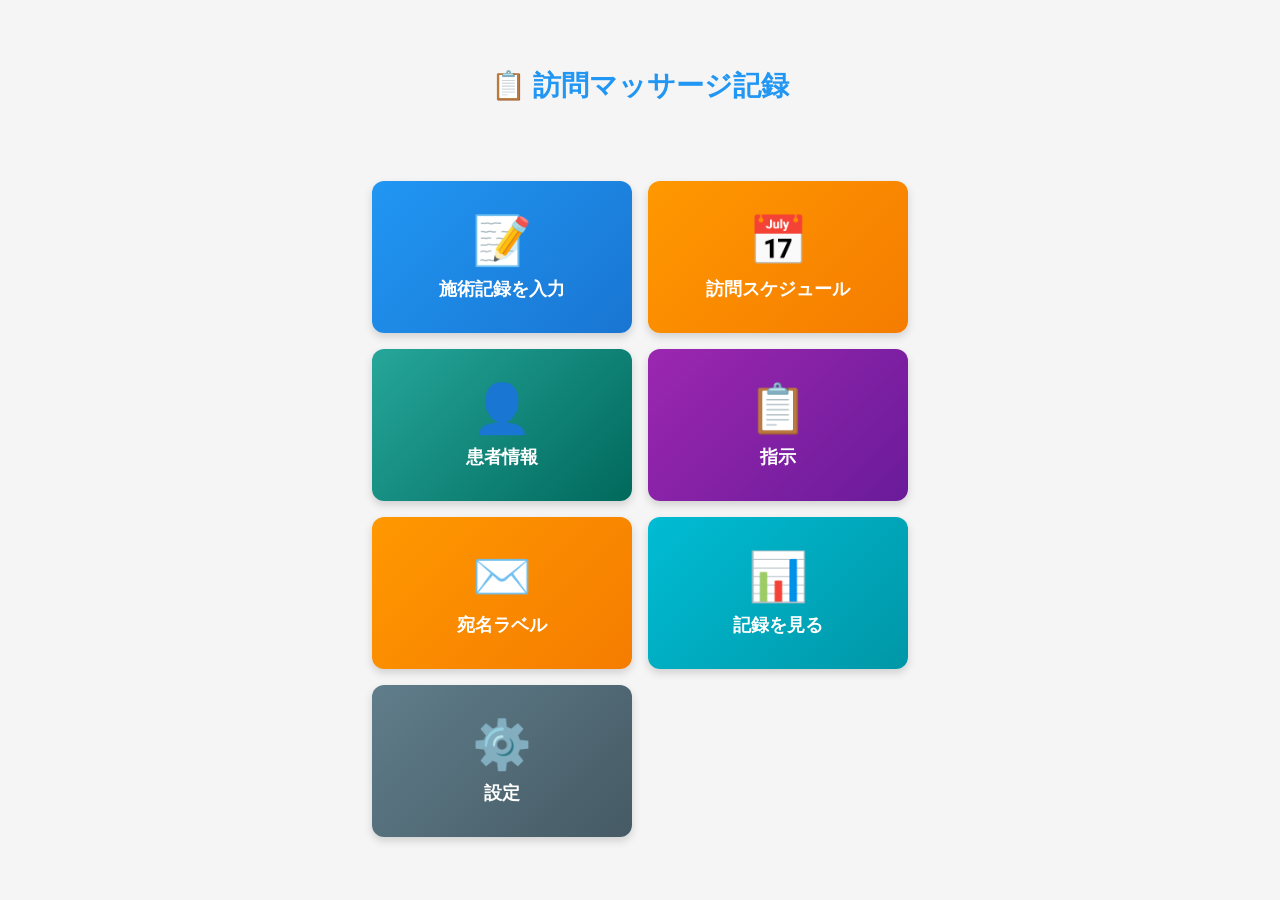
<file: index.html>
<!DOCTYPE html>
<html lang="ja">

<head>
    <meta charset="UTF-8">
    <meta name="viewport" content="width=device-width, initial-scale=1.0">
    <meta name="description" content="訪問マッサージ業務の施術記録と訪問スケジュールを管理するアプリ">
    <meta name="theme-color" content="#2196F3">
    <title>訪問マッサージ記録</title>
    <!-- PWA設定 -->
    <link rel="manifest" href="./manifest.json">
    <link rel="icon" type="image/png" href="./icons/icon-192.png">
    <link rel="apple-touch-icon" href="./icons/icon-192.png">
    <!-- スタイルシート -->
    <link rel="stylesheet" href="./styles/main.css?v=29">
</head>

<body>
    <!-- ローディング -->
    <div id="loader" class="loader">
        <div class="loader-spinner"></div>
        <p id="loader-text">処理中...</p>
    </div>

    <!-- トースト通知 -->
    <div id="toast" class="toast"></div>

    <!-- ホーム画面 -->
    <div id="home" class="screen active">
        <div class="container">
            <header class="app-header">
                <h1>📋 訪問マッサージ記録</h1>
            </header>
            <div id="sync-banner" class="sync-banner hidden">
                <span>📤 未送信の記録が<strong id="sync-pending-count">0</strong>件あります</span>
                <button type="button" id="btn-sync-now" class="btn-sync-now">今すぐ送信</button>
            </div>
            <!-- スタッフ用端末：自分宛ての未完了の指示（チェックすると消える） -->
            <div id="home-instructions" class="home-instructions hidden">
                <!-- 動的に追加される -->
            </div>
            <div class="button-grid">
                <button id="btn-treatment" class="menu-btn primary">
                    <span class="icon">📝</span>
                    <span class="label">施術記録を入力</span>
                </button>
                <button id="btn-schedule" class="menu-btn accent">
                    <span class="icon">📅</span>
                    <span class="label">訪問スケジュール</span>
                </button>
                <button id="btn-patient-info" class="menu-btn patient">
                    <span class="icon">👤</span>
                    <span class="label">患者情報</span>
                </button>
                <button id="btn-instructions" class="menu-btn task">
                    <span class="icon">📋</span>
                    <span class="label">指示</span>
                </button>
                <button id="btn-labels" class="menu-btn print">
                    <span class="icon">✉️</span>
                    <span class="label">宛名ラベル</span>
                </button>
                <button id="btn-view" class="menu-btn info">
                    <span class="icon">📊</span>
                    <span class="label">記録を見る</span>
                </button>
                <button id="btn-settings" class="menu-btn neutral">
                    <span class="icon">⚙️</span>
                    <span class="label">設定</span>
                </button>
            </div>
        </div>
    </div>

    <!-- 施術記録入力画面（一括入力） -->
    <div id="treatment" class="screen">
        <div class="container">
            <header class="screen-header">
                <h2>📝 施術記録入力</h2>
            </header>

            <!-- 共通項目 -->
            <div class="batch-common">
                <div class="form-group">
                    <label for="treatment-date">日付</label>
                    <input type="date" id="treatment-date" class="form-control" required>
                </div>
                <!-- スタッフ用端末では選択させず、下の固定表示に切り替える。
                     保存処理はこのselectの値を見るので、隠しても要素は残す。 -->
                <div class="form-group" id="treatment-staff-group">
                    <label for="treatment-staff">担当者 <span class="required">*</span></label>
                    <select id="treatment-staff" class="form-control" required>
                        <option value="">選択してください</option>
                    </select>
                </div>
                <div class="form-group hidden" id="treatment-staff-fixed-group">
                    <label>担当者</label>
                    <p id="treatment-staff-fixed" class="fixed-value"></p>
                </div>
            </div>

            <!-- 記録リスト -->
            <div id="treatment-batch-list" class="batch-list">
                <!-- 動的に追加される -->
            </div>

            <!-- 操作ボタン -->
            <div class="batch-list-actions">
                <button type="button" id="btn-add-treatment-entry" class="btn btn-add-entry">＋ 患者を追加</button>
                <button type="button" id="btn-load-schedule-treatment" class="btn btn-copy-last-week">📅
                    スケジュールを読込</button>
            </div>

            <div class="button-group batch-actions">
                <button type="button" id="btn-save-batch-treatment" class="btn btn-save-batch">まとめて保存</button>
                <button type="button" id="btn-clear-treatment" class="btn btn-clear-batch">クリア</button>
            </div>
            <div class="button-group">
                <button type="button" id="btn-back-treatment" class="btn btn-secondary">戻る</button>
            </div>
        </div>
    </div>

    <!-- 記録閲覧画面 -->
    <div id="view" class="screen">
        <div class="container">
            <header class="screen-header">
                <h2>📊 記録閲覧</h2>
            </header>
            <p id="view-staff-note" class="section-note hidden">自分が担当する患者の記録だけを表示しています。</p>
            <!-- 施術記録タブ -->
            <div id="treatment-tab" class="tab-content active">
                <div class="filter-section">
                    <div class="form-group">
                        <label for="filter-treatment-patient">患者</label>
                        <select id="filter-treatment-patient" class="form-control">
                            <option value="all">全て</option>
                        </select>
                    </div>
                    <div class="form-group">
                        <label for="filter-treatment-staff">担当者</label>
                        <select id="filter-treatment-staff" class="form-control">
                            <option value="all">全て</option>
                        </select>
                    </div>
                    <div class="form-group">
                        <label for="filter-treatment-period">期間</label>
                        <select id="filter-treatment-period" class="form-control">
                            <option value="thisMonth">今月</option>
                            <option value="lastMonth">先月</option>
                            <option value="last3Months">過去3ヶ月</option>
                            <option value="all">全期間</option>
                        </select>
                    </div>
                    <button id="btn-load-treatment" class="btn btn-primary">表示</button>
                </div>
                <div class="records-table">
                    <table>
                        <thead>
                            <tr>
                                <th>日付</th>
                                <th>患者名</th>
                                <th>担当者</th>
                                <th>メモ</th>
                            </tr>
                        </thead>
                        <tbody id="treatment-records-body">
                            <tr>
                                <td colspan="4" style="text-align: center;">表示ボタンを押してください</td>
                            </tr>
                        </tbody>
                    </table>
                </div>
            </div>
            <div class="button-group">
                <button id="btn-back-view" class="btn btn-secondary">戻る</button>
            </div>
        </div>
    </div>

    <!-- 訪問スケジュール画面 -->
    <div id="schedule-view" class="screen">
        <div class="container">
            <header class="screen-header">
                <h2>📅 訪問スケジュール</h2>
            </header>

            <!-- 曜日・施術者・表示切替 -->
            <div class="schedule-controls">
                <div id="schedule-day-nav" class="schedule-day-nav">
                    <button type="button" id="btn-schedule-prev-day" class="schedule-day-btn"
                        aria-label="前の曜日">◀</button>
                    <span id="schedule-day-label" class="schedule-day-label">-</span>
                    <button type="button" id="btn-schedule-next-day" class="schedule-day-btn"
                        aria-label="次の曜日">▶</button>
                </div>
                <div class="form-group" id="schedule-staff-group">
                    <label for="schedule-staff">施術者</label>
                    <select id="schedule-staff" class="form-control"></select>
                </div>
                <!-- スタッフ用端末では切替させず、自分の名前を出すだけにする -->
                <div class="form-group hidden" id="schedule-staff-fixed-group">
                    <label>施術者</label>
                    <p id="schedule-staff-fixed" class="fixed-value"></p>
                </div>
                <div class="tabs schedule-tabs">
                    <button type="button" id="tab-schedule-day" class="tab-btn active">日</button>
                    <button type="button" id="tab-schedule-week" class="tab-btn">週</button>
                </div>
                <div id="schedule-summary" class="schedule-summary"></div>
                <!-- 通信できず古い内容を出しているときだけ表示する -->
                <div id="schedule-freshness" class="schedule-freshness hidden"></div>
            </div>

            <!-- 日表示 -->
            <div id="schedule-day-list" class="schedule-list">
                <!-- 動的に追加される -->
            </div>

            <!-- 週表示 -->
            <div id="schedule-week-list" class="schedule-week hidden">
                <!-- 動的に追加される -->
            </div>

            <div class="button-group">
                <button type="button" id="btn-refresh-schedule" class="btn btn-info">最新に更新</button>
                <button type="button" id="btn-back-schedule" class="btn btn-secondary">戻る</button>
            </div>
        </div>
    </div>

    <!-- 宛名ラベル印刷画面 -->
    <div id="label-print" class="screen">
        <div class="container">
            <header class="screen-header">
                <h2>✉️ 宛名ラベル</h2>
            </header>

            <!-- 宛先の種類と選択操作 -->
            <div class="label-controls">
                <div class="tabs label-tabs">
                    <button type="button" id="tab-label-doctor" class="tab-btn active">医師</button>
                    <button type="button" id="tab-label-careManager" class="tab-btn">ケアマネ</button>
                    <button type="button" id="tab-label-patient" class="tab-btn">患者</button>
                </div>
                <div class="button-group-inline">
                    <button type="button" id="btn-label-select-all" class="btn btn-info">このタブを全選択</button>
                    <button type="button" id="btn-label-clear-all" class="btn btn-info">このタブを全解除</button>
                    <button type="button" id="btn-label-clear-every" class="btn btn-info">すべての選択を解除</button>
                </div>
                <div id="label-summary" class="label-summary"></div>
                <p class="label-select-note">選択はタブを跨いで積み上がります。医師・ケアマネ・患者を混ぜて1枚（24面）に印刷できます。</p>
            </div>

            <!-- 宛先の一覧 -->
            <div id="label-list" class="label-list">
                <!-- 動的に追加される -->
            </div>

            <!-- 印刷ダイアログの設定を間違えると面付けが崩れるので、ここで必ず知らせる -->
            <div class="label-print-notice">
                <strong>印刷ダイアログで必ず設定してください</strong>
                <ul>
                    <li>余白 … <strong>なし</strong>（「デフォルト」のままだと1枚に6件しか入りません）</li>
                    <li>ヘッダーとフッター … <strong>オフ</strong>（URLや日付が刷り込まれるのを防ぐ）</li>
                    <li>倍率 … <strong>100%</strong>（「用紙に合わせる」は使わない）</li>
                </ul>
                Chromeなら印刷画面の「詳細設定」の中にあります。一度設定すれば次回から記憶されます。
            </div>

            <!-- 印刷プレビュー（印刷されるのはここだけ） -->
            <h3 class="label-preview-title">印刷プレビュー（A-one 72424 / 24面）</h3>
            <p class="section-note">枠線は画面だけのものです。位置がズレたら「枠線を印刷」で試し刷りして確かめてください。</p>
            <div id="label-sheet" class="label-sheet">
                <!-- 動的に追加される -->
            </div>

            <div class="button-group">
                <button type="button" id="btn-label-print" class="btn btn-primary">印刷する</button>
                <button type="button" id="btn-label-frame" class="btn btn-info">枠線を印刷</button>
            </div>
            <div class="button-group">
                <button type="button" id="btn-refresh-labels" class="btn btn-info">最新に更新</button>
                <button type="button" id="btn-back-label" class="btn btn-secondary">戻る</button>
            </div>
        </div>
    </div>

    <!-- 患者情報画面 -->
    <div id="patient-info" class="screen">
        <div class="container">
            <header class="screen-header">
                <h2>👤 患者情報</h2>
            </header>

            <div class="form-group">
                <label for="patient-info-select">患者</label>
                <select id="patient-info-select" class="form-control">
                    <option value="">選択してください</option>
                </select>
                <p id="patient-info-staff-note" class="section-note hidden">自分が関わる患者だけを表示しています。</p>
            </div>

            <div id="patient-info-body" class="hidden">
                <!-- 既往歴・現在の症状・同居家族 -->
                <div class="settings-section">
                    <h3>患者メモ</h3>
                    <div class="form-group">
                        <label for="patient-info-history">既往歴</label>
                        <textarea id="patient-info-history" class="form-control" rows="3"
                            placeholder="例：脳梗塞（2020年）、高血圧"></textarea>
                    </div>
                    <div class="form-group">
                        <label for="patient-info-symptoms">現在の症状</label>
                        <textarea id="patient-info-symptoms" class="form-control" rows="3"
                            placeholder="例：右半身に麻痺、歩行時にふらつき"></textarea>
                    </div>
                    <div class="form-group">
                        <label for="patient-info-family">同居家族</label>
                        <textarea id="patient-info-family" class="form-control" rows="2"
                            placeholder="例：長女夫婦と同居。平日日中は独居"></textarea>
                    </div>
                    <p id="patient-info-updated" class="section-note"></p>
                    <button type="button" id="btn-save-patient-notes" class="btn btn-primary">患者メモを保存</button>
                </div>

                <!-- 他サービス利用予定 -->
                <div class="settings-section">
                    <h3>他サービス利用予定</h3>
                    <p class="section-note">ここに入れた予定は、訪問スケジュールの日表示にも小さく併記されます。</p>
                    <div id="service-plan-list" class="service-plan-list">
                        <!-- 動的に追加される -->
                    </div>
                    <button type="button" id="btn-show-service-form" class="btn btn-info">＋ 予定を追加</button>

                    <div id="service-plan-form" class="config-panel hidden">
                        <div class="form-group">
                            <label for="service-plan-service">サービス種別 <span class="required">*</span></label>
                            <select id="service-plan-service" class="form-control"></select>
                        </div>
                        <div class="form-group">
                            <label for="service-plan-office">事業所名</label>
                            <input type="text" id="service-plan-office" class="form-control" placeholder="例：越谷ケアセンター">
                        </div>
                        <div class="form-group">
                            <label>曜日（複数選べます）</label>
                            <div id="service-plan-days" class="check-grid">
                                <!-- 動的に追加される -->
                            </div>
                        </div>
                        <div class="form-group">
                            <label for="service-plan-band">時間帯</label>
                            <select id="service-plan-band" class="form-control"></select>
                        </div>
                        <div id="service-plan-time-group" class="hidden">
                            <div class="form-group">
                                <label for="service-plan-start">開始時刻</label>
                                <input type="time" id="service-plan-start" class="form-control">
                            </div>
                            <div class="form-group">
                                <label for="service-plan-end">終了時刻</label>
                                <input type="time" id="service-plan-end" class="form-control">
                            </div>
                        </div>
                        <div class="form-group">
                            <label for="service-plan-frequency">頻度</label>
                            <select id="service-plan-frequency" class="form-control"></select>
                        </div>
                        <div class="form-group">
                            <label for="service-plan-note">備考</label>
                            <textarea id="service-plan-note" class="form-control" rows="2"></textarea>
                        </div>
                        <div class="button-group-inline">
                            <button type="button" id="btn-save-service-plan" class="btn btn-primary">この予定を登録</button>
                            <button type="button" id="btn-cancel-service-plan" class="btn btn-secondary">やめる</button>
                        </div>
                    </div>
                </div>
            </div>

            <div class="button-group">
                <button type="button" id="btn-refresh-patient-info" class="btn btn-info">最新に更新</button>
                <button type="button" id="btn-back-patient-info" class="btn btn-secondary">戻る</button>
            </div>
        </div>
    </div>

    <!-- 指示チェックリスト画面（オーナー用） -->
    <div id="instructions" class="screen">
        <div class="container">
            <header class="screen-header">
                <h2>📋 指示</h2>
            </header>

            <div class="settings-section">
                <h3>新しい指示</h3>
                <div class="form-group">
                    <label for="instruction-content">内容 <span class="required">*</span></label>
                    <textarea id="instruction-content" class="form-control" rows="3"
                        placeholder="@長谷川 佐藤様の同意書を今週中にもらってきてください"></textarea>
                    <div class="instruction-mention-row" id="instruction-mentions"></div>
                    <p class="form-hint">
                        先頭に <strong>@名前</strong> を書くとその人に届きます。
                        複数書けば全員に届き、<strong>@全員</strong> なら施術者全員に届きます。
                        受け取った人には自分宛ての分だけが見えます。
                    </p>
                </div>
                <div class="form-group">
                    <label for="instruction-due">期限</label>
                    <input type="date" id="instruction-due" class="form-control">
                </div>
                <button type="button" id="btn-save-instruction" class="btn btn-primary">この指示を出す</button>
            </div>

            <div class="settings-section">
                <h3>出した指示</h3>
                <p class="section-note">スタッフがホーム画面でチェックすると「完了」になります。</p>
                <div id="instruction-list" class="instruction-list">
                    <!-- 動的に追加される -->
                </div>
            </div>

            <div class="button-group">
                <button type="button" id="btn-refresh-instructions" class="btn btn-info">最新に更新</button>
                <button type="button" id="btn-back-instructions" class="btn btn-secondary">戻る</button>
            </div>
        </div>
    </div>

    <!-- 設定画面 -->
    <div id="settings" class="screen">
        <div class="container">
            <header class="screen-header">
                <h2>⚙️ 設定</h2>
            </header>
            <!-- 端末の役割。スタッフ用として設定コードを読み込んだ端末では非表示になる -->
            <div class="settings-section" id="settings-section-role">
                <h3>この端末の役割</h3>
                <p class="section-note">スタッフ用にすると、他の施術者の予定や担当外の患者が画面に出なくなります。
                    設定コードにも役割が入るので、スタッフ用として配った端末では変更できません。</p>
                <div class="form-group">
                    <label for="setting-role">役割</label>
                    <select id="setting-role" class="form-control">
                        <option value="owner">オーナー用（すべて表示）</option>
                        <option value="staff">スタッフ用（自分の担当のみ）</option>
                    </select>
                </div>
                <div class="form-group hidden" id="setting-staff-name-group">
                    <label for="setting-staff-name">施術者名</label>
                    <select id="setting-staff-name" class="form-control">
                        <option value="">選択してください</option>
                    </select>
                    <p class="section-note">訪問予定データベースの「施術担当者」と同じ名前を選んでください。</p>
                </div>
            </div>
            <div class="settings-section" id="settings-section-notion">
                <h3>Notion API設定</h3>
                <div class="form-group">
                    <label for="setting-notion-api-key">Notion APIキー</label>
                    <input type="password" id="setting-notion-api-key" class="form-control" placeholder="secret_...">
                </div>
                <div class="form-group">
                    <label for="setting-notion-patient-db">患者データベースID</label>
                    <input type="text" id="setting-notion-patient-db" class="form-control" placeholder="データベースID">
                </div>
                <div class="form-group">
                    <label for="setting-notion-visit-plan-db">訪問予定データベースID</label>
                    <input type="text" id="setting-notion-visit-plan-db" class="form-control" placeholder="データベースID">
                </div>
                <div class="form-group">
                    <label for="setting-notion-care-manager-db">ケアマネデータベースID（将来対応）</label>
                    <input type="text" id="setting-notion-care-manager-db" class="form-control" placeholder="データベースID">
                </div>
                <div class="button-group-inline">
                    <button id="btn-test-notion" class="btn btn-info">接続テスト</button>
                    <button id="btn-reload-patients" class="btn btn-info">データ再読み込み</button>
                </div>
            </div>
            <div class="settings-section">
                <h3>Google Apps Script設定</h3>
                <!-- URLはオーナー用端末でだけ触らせる（スタッフ端末では合言葉だけ出す） -->
                <div id="settings-gas-urls">
                <div class="form-group">
                    <label for="setting-gas-spreadsheet-url">スプレッドシートURL</label>
                    <input type="url" id="setting-gas-spreadsheet-url" class="form-control"
                        placeholder="https://docs.google.com/spreadsheets/d/...">
                </div>
                <div class="form-group">
                    <label for="setting-gas-api-url">Apps Script URL（記録の保存用）</label>
                    <input type="url" id="setting-gas-api-url" class="form-control"
                        placeholder="https://script.google.com/macros/s/...">
                </div>
                <div class="form-group">
                    <label for="setting-gas-schedule-url">スケジュール用URL（空欄なら上と同じものを使用）</label>
                    <input type="url" id="setting-gas-schedule-url" class="form-control"
                        placeholder="https://script.google.com/macros/s/...">
                </div>
                </div>
                <div class="form-group">
                    <label for="setting-app-token">バックエンド合言葉</label>
                    <input type="password" id="setting-app-token" class="form-control"
                        placeholder="Apps Script側のAPP_TOKENと同じ文字列">
                    <p class="section-note">Apps Scriptのスクリプトプロパティに設定した
                        APP_TOKEN と同じ文字列を入れる。合っていないと記録の保存・取得が失敗する。</p>
                </div>
                <button id="btn-test-gas" class="btn btn-info">接続テスト</button>
            </div>
            <div class="settings-section" id="settings-section-password">
                <h3>パスワード設定</h3>
                <button id="btn-change-password" class="btn btn-warning">パスワード変更</button>
            </div>
            <div class="settings-section">
                <h3>設定の共有</h3>
                <p class="section-note">院の設定をまとめて他の端末に渡せます。コードにはパスワードがかかります。</p>
                <div class="button-group-inline">
                    <button id="btn-export-config" class="btn btn-info">設定コードを作る</button>
                    <button id="btn-show-import-config" class="btn btn-info">設定コードを読み込む</button>
                </div>

                <!-- 書き出し結果 -->
                <div id="config-export-panel" class="config-panel hidden">
                    <div class="form-group">
                        <label for="config-export-code">設定コード</label>
                        <textarea id="config-export-code" class="form-control" rows="4" readonly></textarea>
                    </div>
                    <div class="button-group-inline">
                        <button id="btn-copy-config-code" class="btn btn-info">コードをコピー</button>
                        <button id="btn-copy-config-link" class="btn btn-info">リンクをコピー</button>
                    </div>
                </div>

                <!-- 読み込み -->
                <div id="config-import-panel" class="config-panel hidden">
                    <div class="form-group">
                        <label for="config-import-code">設定コードを貼り付け</label>
                        <textarea id="config-import-code" class="form-control" rows="4"
                            placeholder="受け取ったコードを貼り付け"></textarea>
                    </div>
                    <div class="form-group">
                        <label for="config-import-password">パスワード</label>
                        <input type="password" id="config-import-password" class="form-control"
                            placeholder="院のパスワード">
                    </div>
                    <button id="btn-apply-config" class="btn btn-primary">この設定を読み込む</button>
                </div>
            </div>
            <div class="settings-section">
                <h3>オフライン同期</h3>
                <p>未送信の記録: <strong id="settings-sync-count">0</strong>件</p>
                <button id="btn-settings-sync-now" class="btn btn-info">今すぐ同期</button>
            </div>
            <div class="settings-section">
                <h3>データ管理</h3>
                <div class="button-group-inline">
                    <button id="btn-clear-cache" class="btn btn-warning">キャッシュをクリア</button>
                    <button id="btn-reset-all" class="btn btn-danger">全データリセット</button>
                </div>
            </div>
            <div class="button-group">
                <button id="btn-save-settings" class="btn btn-primary">設定を保存</button>
                <button id="btn-back-settings" class="btn btn-secondary">戻る</button>
            </div>
        </div>
    </div>

    <!-- JavaScript -->
    <script src="./js/utils.js?v=29"></script>
    <script src="./js/storage.js?v=29"></script>
    <script src="./js/config-share.js?v=29"></script>
    <script src="./js/api.js?v=29"></script>
    <script src="./js/ui.js?v=29"></script>
    <script src="./js/app.js?v=29"></script>
</body>

</html>
</file>
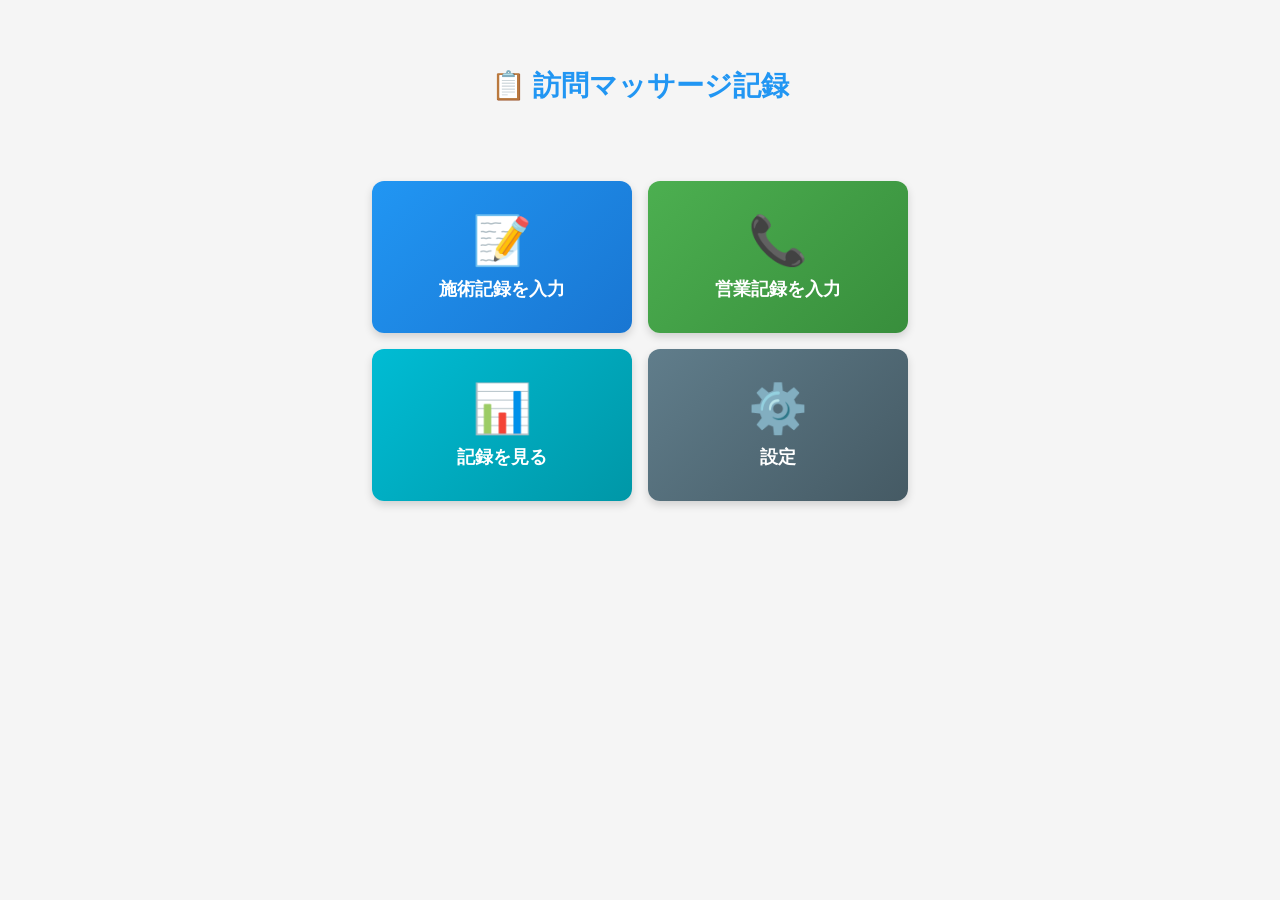
<file: マッサージ記録/index.html>
<!DOCTYPE html>
<html lang="ja">

<head>
  <meta charset="UTF-8">
  <meta name="viewport" content="width=device-width, initial-scale=1.0">
  <meta name="description" content="訪問マッサージ業務の施術記録と営業記録を管理するアプリ">
  <meta name="theme-color" content="#2196F3">
  <title>訪問マッサージ記録</title>

  <!-- PWA設定 -->
  <link rel="manifest" href="./manifest.json">
  <link rel="icon" type="image/png" href="./icons/icon-192.png">
  <link rel="apple-touch-icon" href="./icons/icon-192.png">

  <!-- スタイルシート -->
  <link rel="stylesheet" href="./styles/main.css">
</head>

<body>
  <!-- ローディング -->
  <div id="loader" class="loader">
    <div class="loader-spinner"></div>
    <p id="loader-text">処理中...</p>
  </div>

  <!-- トースト通知 -->
  <div id="toast" class="toast"></div>

  <!-- ホーム画面 -->
  <div id="home" class="screen active">
    <div class="container">
      <header class="app-header">
        <h1>📋 訪問マッサージ記録</h1>
      </header>

      <div class="button-grid">
        <button id="btn-treatment" class="menu-btn primary">
          <span class="icon">📝</span>
          <span class="label">施術記録を入力</span>
        </button>

        <button id="btn-sales" class="menu-btn secondary">
          <span class="icon">📞</span>
          <span class="label">営業記録を入力</span>
        </button>

        <button id="btn-view" class="menu-btn info">
          <span class="icon">📊</span>
          <span class="label">記録を見る</span>
        </button>

        <button id="btn-settings" class="menu-btn neutral">
          <span class="icon">⚙️</span>
          <span class="label">設定</span>
        </button>
      </div>
    </div>
  </div>

  <!-- 施術記録入力画面 -->
  <div id="treatment" class="screen">
    <div class="container">
      <header class="screen-header">
        <h2>📝 施術記録入力</h2>
      </header>

      <form class="input-form">
        <div class="form-group">
          <label for="treatment-date">日付</label>
          <input type="date" id="treatment-date" class="form-control" required>
        </div>

        <div class="form-group">
          <label for="treatment-patient">患者 <span class="required">*</span></label>
          <select id="treatment-patient" class="form-control" required>
            <option value="">選択してください</option>
          </select>
        </div>

        <div class="form-group">
          <label for="treatment-staff">担当者 <span class="required">*</span></label>
          <select id="treatment-staff" class="form-control" required>
            <option value="">選択してください</option>
          </select>
        </div>

        <div class="form-group">
          <label for="treatment-memo">メモ</label>
          <textarea id="treatment-memo" class="form-control" rows="3" placeholder="メモを入力..."></textarea>
        </div>

        <div class="button-group">
          <button type="button" id="btn-save-treatment" class="btn btn-primary">保存</button>
          <button type="button" id="btn-back-treatment" class="btn btn-secondary">戻る</button>
        </div>
      </form>
    </div>
  </div>

  <!-- 営業記録入力画面 -->
  <div id="sales" class="screen">
    <div class="container">
      <header class="screen-header">
        <h2>📞 営業記録入力</h2>
      </header>

      <form class="input-form">
        <div class="form-group">
          <label for="sales-date">日付</label>
          <input type="date" id="sales-date" class="form-control" required>
        </div>

        <div class="form-group">
          <label for="sales-care-manager">ケアマネ名 <span class="required">*</span></label>
          <input type="text" id="sales-care-manager" class="form-control" placeholder="ケアマネ名を入力" required>
        </div>

        <div class="form-group">
          <label for="sales-staff">営業担当 <span class="required">*</span></label>
          <select id="sales-staff" class="form-control" required>
            <option value="">選択してください</option>
          </select>
        </div>

        <div class="form-group">
          <label for="sales-content">内容</label>
          <textarea id="sales-content" class="form-control" rows="5" placeholder="営業内容を入力..."></textarea>
        </div>

        <div class="button-group">
          <button type="button" id="btn-save-sales" class="btn btn-primary">保存</button>
          <button type="button" id="btn-back-sales" class="btn btn-secondary">戻る</button>
        </div>
      </form>
    </div>
  </div>

  <!-- 記録閲覧画面 -->
  <div id="view" class="screen">
    <div class="container">
      <header class="screen-header">
        <h2>📊 記録閲覧</h2>
      </header>

      <div class="tabs">
        <button id="tab-treatment" class="tab-btn active">施術記録</button>
        <button id="tab-sales" class="tab-btn">営業記録</button>
      </div>

      <!-- 施術記録タブ -->
      <div id="treatment-tab" class="tab-content active">
        <div class="filter-section">
          <div class="form-group">
            <label for="filter-treatment-patient">患者</label>
            <select id="filter-treatment-patient" class="form-control">
              <option value="all">全て</option>
            </select>
          </div>

          <div class="form-group">
            <label for="filter-treatment-period">期間</label>
            <select id="filter-treatment-period" class="form-control">
              <option value="thisMonth">今月</option>
              <option value="lastMonth">先月</option>
              <option value="last3Months">過去3ヶ月</option>
              <option value="all">全期間</option>
            </select>
          </div>

          <button id="btn-load-treatment" class="btn btn-primary">表示</button>
        </div>

        <div class="records-table">
          <table>
            <thead>
              <tr>
                <th>日付</th>
                <th>患者名</th>
                <th>担当者</th>
                <th>メモ</th>
              </tr>
            </thead>
            <tbody id="treatment-records-body">
              <tr>
                <td colspan="4" style="text-align: center;">表示ボタンを押してください</td>
              </tr>
            </tbody>
          </table>
        </div>
      </div>

      <!-- 営業記録タブ -->
      <div id="sales-tab" class="tab-content">
        <div class="filter-section">
          <div class="form-group">
            <label for="filter-sales-period">期間</label>
            <select id="filter-sales-period" class="form-control">
              <option value="thisMonth">今月</option>
              <option value="lastMonth">先月</option>
              <option value="last3Months">過去3ヶ月</option>
              <option value="all">全期間</option>
            </select>
          </div>

          <button id="btn-load-sales" class="btn btn-primary">表示</button>
        </div>

        <div class="records-table">
          <table>
            <thead>
              <tr>
                <th>日付</th>
                <th>ケアマネ名</th>
                <th>営業担当</th>
                <th>内容</th>
              </tr>
            </thead>
            <tbody id="sales-records-body">
              <tr>
                <td colspan="4" style="text-align: center;">表示ボタンを押してください</td>
              </tr>
            </tbody>
          </table>
        </div>
      </div>

      <div class="button-group">
        <button id="btn-back-view" class="btn btn-secondary">戻る</button>
      </div>
    </div>
  </div>

  <!-- 設定画面 -->
  <div id="settings" class="screen">
    <div class="container">
      <header class="screen-header">
        <h2>⚙️ 設定</h2>
      </header>

      <div class="settings-section">
        <h3>Notion API設定</h3>

        <div class="form-group">
          <label for="setting-notion-api-key">Notion APIキー</label>
          <input type="password" id="setting-notion-api-key" class="form-control" placeholder="secret_...">
        </div>

        <div class="form-group">
          <label for="setting-notion-patient-db">患者データベースID</label>
          <input type="text" id="setting-notion-patient-db" class="form-control" placeholder="データベースID">
        </div>

        <div class="form-group">
          <label for="setting-notion-care-manager-db">ケアマネデータベースID（将来対応）</label>
          <input type="text" id="setting-notion-care-manager-db" class="form-control" placeholder="データベースID">
        </div>

        <div class="button-group-inline">
          <button id="btn-test-notion" class="btn btn-info">接続テスト</button>
          <button id="btn-reload-patients" class="btn btn-info">患者リスト再読み込み</button>
        </div>
      </div>

      <div class="settings-section">
        <h3>Google Apps Script設定</h3>

        <div class="form-group">
          <label for="setting-gas-spreadsheet-url">スプレッドシートURL</label>
          <input type="url" id="setting-gas-spreadsheet-url" class="form-control"
            placeholder="https://docs.google.com/spreadsheets/d/...">
        </div>

        <div class="form-group">
          <label for="setting-gas-api-url">Apps Script URL</label>
          <input type="url" id="setting-gas-api-url" class="form-control"
            placeholder="https://script.google.com/macros/s/...">
        </div>

        <button id="btn-test-gas" class="btn btn-info">接続テスト</button>
      </div>

      <div class="settings-section">
        <h3>パスワード設定</h3>
        <button id="btn-change-password" class="btn btn-warning">パスワード変更</button>
      </div>

      <div class="settings-section">
        <h3>データ管理</h3>
        <div class="button-group-inline">
          <button id="btn-clear-cache" class="btn btn-warning">キャッシュをクリア</button>
          <button id="btn-reset-all" class="btn btn-danger">全データリセット</button>
        </div>
      </div>

      <div class="button-group">
        <button id="btn-save-settings" class="btn btn-primary">設定を保存</button>
        <button id="btn-back-settings" class="btn btn-secondary">戻る</button>
      </div>
    </div>
  </div>

  <!-- JavaScript -->
  <script src="./js/utils.js?v=2"></script>
  <script src="./js/storage.js?v=2"></script>
  <script src="./js/api.js?v=2"></script>
  <script src="./js/ui.js?v=2"></script>
  <script src="./js/app.js?v=2"></script>
</body>

</html>
</file>
<file: styles/main.css>
/* リセット・基本設定 */
* {
    margin: 0;
    padding: 0;
    box-sizing: border-box;
}

:root {
    /* カラーパレット */
    --primary-color: #2196F3;
    --primary-dark: #1976D2;
    --primary-light: #BBDEFB;
    --secondary-color: #4CAF50;
    --secondary-dark: #388E3C;
    --info-color: #00BCD4;
    --warning-color: #FF9800;
    --danger-color: #F44336;
    --neutral-color: #607D8B;

    /* グレースケール */
    --bg-color: #F5F5F5;
    --surface-color: #FFFFFF;
    --text-primary: #212121;
    --text-secondary: #757575;
    --border-color: #E0E0E0;

    /* シャドウ */
    --shadow-sm: 0 2px 4px rgba(0, 0, 0, 0.1);
    --shadow-md: 0 4px 8px rgba(0, 0, 0, 0.15);
    --shadow-lg: 0 8px 16px rgba(0, 0, 0, 0.2);

    /* スペーシング */
    --spacing-xs: 4px;
    --spacing-sm: 8px;
    --spacing-md: 16px;
    --spacing-lg: 24px;
    --spacing-xl: 32px;

    /* ボーダー半径 */
    --radius-sm: 4px;
    --radius-md: 8px;
    --radius-lg: 12px;
    --radius-xl: 16px;

    /* トランジション */
    --transition: all 0.3s ease;

    /* ============================================================
       宛名ラベル（A-one 72424 / A4 210×297mm / 24面 / 3列×8段）
       エーワン公式の面付け図に基づく実寸。ラベル同士は隙間なしではなく
       縦横4mmずつ空いている。
       ★試し刷りしてズレたらここの数値だけを調整する★
         ・全体が右へズレる → --label-margin-left を小さく
         ・全体が下へズレる → --label-margin-top を小さく
         ・下の段ほどズレが増える → --label-gap-y を微調整
         ・右の列ほどズレが増える → --label-gap-x を微調整
         ・白紙のページが混じる → --label-page-height を 296mm 等に少し小さく
       検算：横 17 + 56×3 + 4×2 = 193mm（右余白17mm）
             縦 14.5 + 30×8 + 4×7 = 282.5mm（下余白14.5mm）
       ============================================================ */
    --label-page-width: 210mm;
    --label-page-height: 297mm;
    --label-width: 56mm;
    --label-height: 30mm;
    --label-margin-top: 14.5mm;
    --label-margin-left: 17mm;
    --label-gap-x: 4mm;
    /* ラベル間の横の隙間 */
    --label-gap-y: 4mm;
    /* ラベル間の縦の隙間 */
    --label-cell-padding: 2mm;
    /* ラベル1片の内側の余白 */
    --label-address-size: 8pt;
    /* 住所の文字の大きさ */
    --label-name-size: 10.5pt;
    /* 宛名の行だけ大きくする */
}

body {
    font-family: -apple-system, BlinkMacSystemFont, 'Segoe UI', 'Roboto', 'Helvetica Neue', Arial, sans-serif;
    background: var(--bg-color);
    color: var(--text-primary);
    line-height: 1.6;
    -webkit-font-smoothing: antialiased;
    -moz-osx-font-smoothing: grayscale;
}

/* コンテナ */
.container {
    max-width: 600px;
    margin: 0 auto;
    padding: var(--spacing-md);
    min-height: 100vh;
}

/* 画面管理 */
.screen {
    display: none;
    animation: fadeIn 0.3s ease;
}

.screen.active {
    display: block;
}

@keyframes fadeIn {
    from {
        opacity: 0;
        transform: translateY(10px);
    }

    to {
        opacity: 1;
        transform: translateY(0);
    }
}

/* ヘッダー */
.app-header {
    text-align: center;
    padding: var(--spacing-xl) 0;
}

.app-header h1 {
    font-size: 28px;
    font-weight: 700;
    color: var(--primary-color);
    margin-bottom: var(--spacing-sm);
}

.screen-header {
    position: sticky;
    top: 0;
    z-index: 10;
    display: flex;
    align-items: center;
    justify-content: center;
    gap: var(--spacing-sm);
    text-align: center;
    padding: var(--spacing-lg) 0;
    border-bottom: 2px solid var(--primary-color);
    margin-bottom: var(--spacing-lg);
    background: var(--bg-color);
}

.screen-header h2 {
    font-size: 24px;
    font-weight: 600;
    color: var(--primary-color);
}

.btn-home-header {
    position: absolute;
    right: 0;
    top: 50%;
    transform: translateY(-50%);
    background: var(--surface-color);
    color: var(--primary-color);
    border: 1px solid var(--primary-color);
    border-radius: 999px;
    padding: 4px 12px;
    font-size: 13px;
    white-space: nowrap;
    cursor: pointer;
}

/* ボタングリッド（ホーム画面） */
.button-grid {
    display: grid;
    grid-template-columns: 1fr;
    gap: var(--spacing-md);
    margin-top: var(--spacing-xl);
}

.menu-btn {
    display: flex;
    flex-direction: column;
    align-items: center;
    justify-content: center;
    padding: var(--spacing-xl);
    border: none;
    border-radius: var(--radius-lg);
    background: var(--surface-color);
    box-shadow: var(--shadow-md);
    cursor: pointer;
    transition: var(--transition);
    min-height: 120px;
    font-size: 16px;
    font-weight: 600;
}

.menu-btn:hover {
    transform: translateY(-4px);
    box-shadow: var(--shadow-lg);
}

.menu-btn:active {
    transform: translateY(-2px);
}

.menu-btn .icon {
    font-size: 48px;
    margin-bottom: var(--spacing-sm);
}

.menu-btn .label {
    font-size: 18px;
    font-weight: 600;
}

.menu-btn.primary {
    background: linear-gradient(135deg, var(--primary-color), var(--primary-dark));
    color: white;
}

.menu-btn.secondary {
    background: linear-gradient(135deg, var(--secondary-color), var(--secondary-dark));
    color: white;
}

.menu-btn.accent {
    background: linear-gradient(135deg, var(--warning-color), #F57C00);
    color: white;
}

.menu-btn.info {
    background: linear-gradient(135deg, var(--info-color), #0097A7);
    color: white;
}

.menu-btn.neutral {
    background: linear-gradient(135deg, var(--neutral-color), #455A64);
    color: white;
}

/* 宛名ラベル */
.menu-btn.print {
    background: linear-gradient(135deg, var(--warning-color), #F57C00);
    color: white;
}

/* 患者情報 */
.menu-btn.patient {
    background: linear-gradient(135deg, #26A69A, #00695C);
    color: white;
}

/* 指示 */
.menu-btn.task {
    background: linear-gradient(135deg, #9C27B0, #6A1B9A);
    color: white;
}

/* フォーム */
.input-form {
    background: var(--surface-color);
    padding: var(--spacing-lg);
    border-radius: var(--radius-lg);
    box-shadow: var(--shadow-sm);
}

.form-group {
    margin-bottom: var(--spacing-lg);
}

.form-group label {
    display: block;
    margin-bottom: var(--spacing-sm);
    font-weight: 600;
    color: var(--text-primary);
    font-size: 14px;
}

.form-group .required {
    color: var(--danger-color);
}

.form-control {
    width: 100%;
    padding: 12px 16px;
    border: 2px solid var(--border-color);
    border-radius: var(--radius-md);
    font-size: 16px;
    font-family: inherit;
    transition: var(--transition);
    background: var(--surface-color);
}

.form-control:focus {
    outline: none;
    border-color: var(--primary-color);
    box-shadow: 0 0 0 3px var(--primary-light);
}

textarea.form-control {
    resize: vertical;
    min-height: 80px;
}

select.form-control {
    cursor: pointer;
    appearance: none;
    background-image: url("data:image/svg+xml,%3Csvg xmlns='http://www.w3.org/2000/svg' width='12' height='12' viewBox='0 0 12 12'%3E%3Cpath fill='%23333' d='M6 9L1 4h10z'/%3E%3C/svg%3E");
    background-repeat: no-repeat;
    background-position: right 12px center;
    padding-right: 36px;
}

/* --------- 日付入力欄の修正（iOS Safari対応） --------- */
input[type="date"].form-control {
    -webkit-appearance: none;
    appearance: none;
    width: 100%;
    display: block;
    box-sizing: border-box;
    margin: 0;
    height: 48px;
    padding: 12px 16px;
    line-height: 1.5;
    text-align: left;
    overflow: hidden;
}

input[type="date"].form-control::-webkit-date-and-time-value {
    text-align: left;
    margin: 0;
    padding: 0;
}

input[type="date"].form-control::-webkit-datetime-edit {
    padding: 0;
    display: flex;
    align-items: center;
}

input[type="date"].form-control::-webkit-datetime-edit-fields-wrapper {
    padding: 0;
}

input[type="date"].form-control::-webkit-datetime-edit-text,
input[type="date"].form-control::-webkit-datetime-edit-month-field,
input[type="date"].form-control::-webkit-datetime-edit-day-field,
input[type="date"].form-control::-webkit-datetime-edit-year-field {
    padding: 0 1px;
}

input[type="date"].form-control::-webkit-calendar-picker-indicator {
    margin-left: auto;
    opacity: 0.6;
    cursor: pointer;
}

/* ---------------------------------------------------- */

/* ボタン */
.btn {
    padding: 14px 28px;
    border: none;
    border-radius: var(--radius-md);
    font-size: 16px;
    font-weight: 600;
    cursor: pointer;
    transition: var(--transition);
    min-width: 120px;
    box-shadow: var(--shadow-sm);
}

.btn:hover {
    transform: translateY(-2px);
    box-shadow: var(--shadow-md);
}

.btn:active {
    transform: translateY(0);
}

.btn-primary {
    background: var(--primary-color);
    color: white;
}

.btn-primary:hover {
    background: var(--primary-dark);
}

.btn-secondary {
    background: var(--neutral-color);
    color: white;
}

.btn-secondary:hover {
    background: #455A64;
}

.btn-info {
    background: var(--info-color);
    color: white;
}

.btn-info:hover {
    background: #0097A7;
}

.btn-warning {
    background: var(--warning-color);
    color: white;
}

.btn-warning:hover {
    background: #F57C00;
}

.btn-danger {
    background: var(--danger-color);
    color: white;
}

.btn-danger:hover {
    background: #D32F2F;
}

.button-group {
    display: flex;
    gap: var(--spacing-md);
    margin-top: var(--spacing-xl);
}

.button-group .btn {
    flex: 1;
}

.button-group-inline {
    display: flex;
    gap: var(--spacing-sm);
    flex-wrap: wrap;
}

/* タブ */
.tabs {
    display: flex;
    gap: var(--spacing-sm);
    margin-bottom: var(--spacing-lg);
    border-bottom: 2px solid var(--border-color);
}

.tab-btn {
    flex: 1;
    padding: 12px 20px;
    border: none;
    background: transparent;
    font-size: 16px;
    font-weight: 600;
    color: var(--text-secondary);
    cursor: pointer;
    transition: var(--transition);
    border-bottom: 3px solid transparent;
    margin-bottom: -2px;
}

.tab-btn:hover {
    color: var(--primary-color);
}

.tab-btn.active {
    color: var(--primary-color);
    border-bottom-color: var(--primary-color);
}

.tab-content {
    display: none;
}

.tab-content.active {
    display: block;
    animation: fadeIn 0.3s ease;
}

/* フィルターセクション */
.filter-section {
    background: var(--surface-color);
    padding: var(--spacing-lg);
    border-radius: var(--radius-lg);
    box-shadow: var(--shadow-sm);
    margin-bottom: var(--spacing-lg);
}

.filter-section .form-group {
    margin-bottom: var(--spacing-md);
}

.filter-section .btn {
    width: 100%;
}

/* テーブル */
.records-table {
    background: var(--surface-color);
    border-radius: var(--radius-lg);
    box-shadow: var(--shadow-sm);
    overflow: hidden;
    overflow-x: auto;
}

table {
    width: 100%;
    border-collapse: collapse;
}

thead {
    background: var(--primary-color);
    color: white;
}

thead th {
    padding: 12px 8px;
    text-align: left;
    font-weight: 600;
    font-size: 14px;
}

tbody td {
    padding: 12px 8px;
    border-bottom: 1px solid var(--border-color);
    font-size: 14px;
}

tbody tr:last-child td {
    border-bottom: none;
}

tbody tr:hover {
    background: var(--bg-color);
}

/* 設定セクション */
.settings-section {
    background: var(--surface-color);
    padding: var(--spacing-lg);
    border-radius: var(--radius-lg);
    box-shadow: var(--shadow-sm);
    margin-bottom: var(--spacing-lg);
}

.settings-section h3 {
    font-size: 18px;
    font-weight: 600;
    color: var(--primary-color);
    margin-bottom: var(--spacing-md);
    padding-bottom: var(--spacing-sm);
    border-bottom: 2px solid var(--primary-light);
}

/* 設定の共有パネル */
.section-note {
    font-size: 13px;
    color: var(--text-secondary);
    margin-bottom: var(--spacing-md);
    line-height: 1.5;
}

/* 選ばせずに値だけ見せる欄（スタッフ用端末の担当者・施術者） */
.fixed-value {
    padding: var(--spacing-md);
    border: 1px solid var(--border-color);
    border-radius: var(--radius-md);
    background: var(--bg-color);
    font-size: 16px;
    font-weight: 600;
    color: var(--text-primary);
}

.config-panel {
    margin-top: var(--spacing-md);
    padding-top: var(--spacing-md);
    border-top: 1px solid var(--border-color);
}

.config-panel textarea.form-control {
    font-family: ui-monospace, SFMono-Regular, Menlo, monospace;
    font-size: 12px;
    word-break: break-all;
}

/* ローディング */
.loader {
    position: fixed;
    top: 0;
    left: 0;
    width: 100%;
    height: 100%;
    background: rgba(0, 0, 0, 0.7);
    display: none;
    align-items: center;
    justify-content: center;
    flex-direction: column;
    z-index: 9999;
}

.loader.active {
    display: flex;
}

.loader-spinner {
    width: 50px;
    height: 50px;
    border: 4px solid rgba(255, 255, 255, 0.3);
    border-top-color: white;
    border-radius: 50%;
    animation: spin 0.8s linear infinite;
}

@keyframes spin {
    to {
        transform: rotate(360deg);
    }
}

.loader p {
    color: white;
    margin-top: var(--spacing-md);
    font-size: 16px;
    font-weight: 600;
}

/* トースト通知 */
.toast {
    position: fixed;
    bottom: 20px;
    left: 50%;
    transform: translateX(-50%) translateY(100px);
    background: rgba(0, 0, 0, 0.85);
    color: white;
    padding: 12px 24px;
    border-radius: var(--radius-lg);
    font-size: 14px;
    font-weight: 600;
    box-shadow: var(--shadow-lg);
    z-index: 10000;
    opacity: 0;
    transition: all 0.3s ease;
    max-width: 90%;
    text-align: center;
}

.toast.show {
    opacity: 1;
    transform: translateX(-50%) translateY(0);
}

/* レスポンシブ */
@media (min-width: 768px) {
    .button-grid {
        grid-template-columns: 1fr 1fr;
    }

    .container {
        padding: var(--spacing-xl);
    }
}

/* タッチ対応 */
@media (hover: none) {

    .menu-btn:hover,
    .btn:hover {
        transform: none;
    }

    .menu-btn:active {
        transform: scale(0.98);
    }

    .btn:active {
        transform: scale(0.98);
    }
}

/* 未送信データ通知バナー */
.sync-banner {
    display: flex;
    align-items: center;
    justify-content: space-between;
    gap: var(--spacing-sm);
    background: #FFF3E0;
    border: 2px solid var(--warning-color);
    color: #7a4a00;
    padding: var(--spacing-md);
    border-radius: var(--radius-lg);
    margin-top: var(--spacing-md);
    font-size: 14px;
    font-weight: 600;
}

/* 汎用の非表示。togglePanel() がこのクラスを付け外しする。
   これが無いと設定画面の「設定コードを作る／読み込む」パネルが開きっぱなしになる。 */
.hidden {
    display: none;
}

.sync-banner.hidden {
    display: none;
}

.btn-sync-now {
    background: var(--warning-color);
    color: white;
    padding: 8px 16px;
    min-width: auto;
    font-size: 14px;
    border: none;
    border-radius: var(--radius-md);
    cursor: pointer;
    white-space: nowrap;
    flex-shrink: 0;
}

.btn-sync-now:active {
    background: #F57C00;
}

/* --------- 一括入力UI --------- */

/* 共通項目エリア */
.batch-common {
    background: var(--surface-color);
    padding: var(--spacing-lg);
    border-radius: var(--radius-lg);
    box-shadow: var(--shadow-sm);
    margin-bottom: var(--spacing-md);
    border-left: 4px solid var(--primary-color);
}

/* 記録リストコンテナ */
.batch-list {
    display: flex;
    flex-direction: column;
    gap: var(--spacing-md);
    margin-bottom: var(--spacing-md);
}

/* 各記録カード */
.batch-entry {
    background: var(--surface-color);
    padding: var(--spacing-md);
    border-radius: var(--radius-lg);
    box-shadow: var(--shadow-sm);
    border: 1px solid var(--border-color);
    position: relative;
    animation: fadeIn 0.3s ease;
}

.batch-entry .form-group {
    margin-bottom: var(--spacing-md);
}

.batch-entry .form-group:last-child {
    margin-bottom: 0;
}

/* カード上部（番号 + 削除ボタン） */
.batch-entry-header {
    display: flex;
    justify-content: space-between;
    align-items: center;
    margin-bottom: var(--spacing-md);
    padding-bottom: var(--spacing-sm);
    border-bottom: 1px solid var(--border-color);
}

/* 番号バッジ。時刻付き（例：1 (09:00〜)）でも収まるよう横に伸びる */
.batch-entry-number {
    display: inline-flex;
    align-items: center;
    justify-content: center;
    min-width: 28px;
    height: 28px;
    padding: 0 10px;
    border-radius: 14px;
    background: var(--primary-color);
    color: white;
    font-size: 14px;
    font-weight: 700;
    white-space: nowrap;
}

/* 患者名が一致しなかった場合の注意書き */
.entry-hint {
    background: #FFF3E0;
    border-left: 3px solid var(--warning-color);
    color: #7a4a00;
    padding: 8px 10px;
    border-radius: var(--radius-sm);
    font-size: 13px;
    line-height: 1.4;
    margin-bottom: var(--spacing-sm);
}

/* 施術録のチェックボックス（部位・施術内容） */
.check-grid {
    display: flex;
    flex-wrap: wrap;
    gap: var(--spacing-sm);
}

/* 部位・施術内容の開け閉め。
   閉じているときも中身は残す（保存処理がチェックボックスを直接読むため、
   display:none で隠すだけにして、DOMからは絶対に外さない） */
.operation-toggle-header {
    display: flex;
    align-items: center;
    justify-content: space-between;
    gap: var(--spacing-sm);
}

.operation-toggle-text {
    min-width: 0;
    flex: 1 1 auto;
}

.operation-toggle-label {
    display: block;
    font-size: 14px;
    font-weight: 600;
    color: var(--text-primary);
}

.operation-toggle-summary {
    display: block;
    margin-top: 2px;
    font-size: 13px;
    line-height: 1.4;
    color: var(--primary-dark);
    overflow: hidden;
    text-overflow: ellipsis;
    white-space: nowrap;
}

.operation-toggle-summary.is-empty {
    color: var(--text-secondary);
}

/* 施術中の片手操作でも押せるよう、指1本分の高さを確保する */
.btn-operation-toggle {
    flex: 0 0 auto;
    min-width: 72px;
    min-height: 44px;
    padding: 0 14px;
    border: 1px solid var(--primary-color);
    border-radius: var(--radius-md);
    background: var(--primary-light);
    color: var(--primary-dark);
    font-size: 14px;
    font-weight: 700;
    cursor: pointer;
    transition: var(--transition);
}

.btn-operation-toggle:active {
    background: var(--primary-color);
    color: #fff;
}

.operation-toggle-body {
    margin-top: var(--spacing-md);
}

.operation-toggle-body.hidden {
    display: none;
}

/* 前回の記録（参考表示。取れなくても入力は続けられる） */
.entry-last-record {
    background: var(--bg-color);
    border: 1px solid var(--border-color);
    border-radius: var(--radius-md);
    padding: 10px 12px;
    font-size: 13px;
    line-height: 1.5;
}

.entry-last-record.is-loading,
.entry-last-record.is-none,
.entry-last-record.is-empty {
    color: var(--text-secondary);
}

.entry-last-record.is-error {
    background: #FFF3E0;
    border-color: var(--warning-color);
    color: #7a4a00;
}

.last-record-row {
    display: flex;
    gap: 8px;
}

.last-record-row + .last-record-row {
    margin-top: 4px;
}

.last-record-label {
    flex: 0 0 66px;
    color: var(--text-secondary);
    font-weight: 600;
}

.last-record-value {
    flex: 1 1 auto;
    min-width: 0;
    word-break: break-word;
}

/* 通信できず古い予定を出しているときの注記 */
.schedule-freshness {
    margin-top: var(--spacing-sm);
    padding: var(--spacing-sm) var(--spacing-md);
    border-radius: var(--radius-md);
    background: #FFF3E0;
    color: #8A4B08;
    font-size: 13px;
    line-height: 1.5;
}

/* 施術／お休み・振替。2つしかないので半分ずつ並べる */
.status-grid {
    display: flex;
    gap: var(--spacing-sm);
}

.status-grid .check-item {
    flex: 1 1 50%;
}

/* 3列に並べつつ、文字数の多い項目は自動で1行に落とす */
.check-item {
    flex: 1 1 calc(33.333% - 8px);
    min-width: 92px;
    display: flex;
    align-items: center;
    gap: 6px;
    margin-bottom: 0;
    padding: 10px 8px;
    border: 1px solid var(--border-color);
    border-radius: var(--radius-md);
    background: var(--bg-color);
    font-size: 13px;
    font-weight: 600;
    white-space: nowrap;
    cursor: pointer;
    transition: var(--transition);
}

.check-item input[type="checkbox"] {
    width: 20px;
    height: 20px;
    flex-shrink: 0;
    accent-color: var(--primary-color);
}

.check-item:has(input:checked) {
    border-color: var(--primary-color);
    background: var(--primary-light);
    color: var(--primary-dark);
}

/* 削除ボタン（小さめ、赤系） */
.btn-remove-entry {
    background: none;
    border: 1px solid #ffcdd2;
    color: var(--danger-color);
    width: 32px;
    height: 32px;
    border-radius: 50%;
    display: inline-flex;
    align-items: center;
    justify-content: center;
    cursor: pointer;
    font-size: 14px;
    font-weight: 700;
    transition: var(--transition);
    padding: 0;
}

.btn-remove-entry:active {
    background: #ffebee;
    transform: scale(0.95);
}

/* 「＋患者を追加」ボタン */
.btn-add-entry {
    width: 100%;
    padding: 14px;
    background: var(--surface-color);
    color: var(--primary-color);
    border: 2px dashed var(--primary-color);
    border-radius: var(--radius-lg);
    font-size: 16px;
    font-weight: 700;
    cursor: pointer;
    transition: var(--transition);
    margin-bottom: var(--spacing-md);
}

.btn-add-entry:active {
    background: var(--primary-light);
    transform: scale(0.98);
}

/* ボタン横並びエリア */
.batch-list-actions {
    display: flex;
    gap: 8px;
    margin-bottom: var(--spacing-md);
}

.batch-list-actions .btn-add-entry {
    flex: 1;
    margin-bottom: 0;
}

/* 「先週の記録をコピー」ボタン */
.btn-copy-last-week {
    flex: 1;
    padding: 14px 8px;
    background: var(--surface-color);
    color: #e67e22;
    border: 2px dashed #e67e22;
    border-radius: var(--radius-lg);
    font-size: 14px;
    font-weight: 700;
    cursor: pointer;
    transition: var(--transition);
}

.btn-copy-last-week:active {
    background: #fef5e7;
    transform: scale(0.98);
}

/* 「まとめて保存」ボタン */
.btn-save-batch {
    flex: 2;
    background: var(--secondary-color) !important;
    color: white !important;
    font-size: 16px;
    font-weight: 700;
    padding: 16px !important;
    box-shadow: 0 4px 8px rgba(76, 175, 80, 0.3);
}

.btn-save-batch:active {
    background: var(--secondary-dark) !important;
}

/* 「クリア」ボタン */
.btn-clear-batch {
    flex: 1;
    background: var(--neutral-color) !important;
    color: white !important;
}

/* 操作ボタングループ */
.batch-actions {
    margin-bottom: var(--spacing-sm);
}

/* ----------------------------------- */

/* --------- 訪問スケジュール画面 --------- */

/* 上部の操作エリア（曜日・施術者・表示切替） */
.schedule-controls {
    background: var(--surface-color);
    padding: var(--spacing-md);
    border-radius: var(--radius-lg);
    box-shadow: var(--shadow-sm);
    margin-bottom: var(--spacing-md);
    border-left: 4px solid var(--primary-color);
}

.schedule-controls .form-group {
    margin-bottom: var(--spacing-md);
}

/* 曜日送り */
.schedule-day-nav {
    display: flex;
    align-items: center;
    gap: var(--spacing-sm);
    margin-bottom: var(--spacing-md);
}

.schedule-day-btn {
    width: 48px;
    height: 48px;
    flex-shrink: 0;
    border: 2px solid var(--primary-color);
    border-radius: var(--radius-md);
    background: var(--surface-color);
    color: var(--primary-color);
    font-size: 18px;
    font-weight: 700;
    cursor: pointer;
    transition: var(--transition);
}

.schedule-day-btn:active {
    background: var(--primary-light);
    transform: scale(0.96);
}

.schedule-day-label {
    flex: 1;
    text-align: center;
    font-size: 20px;
    font-weight: 700;
    color: var(--primary-color);
}

.schedule-tabs {
    margin-bottom: var(--spacing-sm);
}

.schedule-tabs .tab-btn {
    min-height: 44px;
}

.schedule-summary {
    text-align: center;
    font-size: 14px;
    font-weight: 600;
    color: var(--text-secondary);
}

/* 日表示：予定のある時間だけを詰めたカードのリスト */
.schedule-list {
    display: flex;
    flex-direction: column;
    gap: var(--spacing-sm);
    margin-bottom: var(--spacing-md);
}

.schedule-card {
    display: flex;
    align-items: center;
    gap: var(--spacing-md);
    width: 100%;
    min-height: 64px;
    padding: var(--spacing-md);
    text-align: left;
    background: var(--surface-color);
    border: 1px solid var(--border-color);
    border-left: 4px solid var(--primary-color);
    border-radius: var(--radius-lg);
    box-shadow: var(--shadow-sm);
    font-family: inherit;
    cursor: pointer;
    transition: var(--transition);
}

.schedule-card:active {
    background: var(--primary-light);
    transform: scale(0.99);
}

.schedule-card-time {
    flex-shrink: 0;
    font-size: 20px;
    font-weight: 700;
    color: var(--primary-dark);
    font-variant-numeric: tabular-nums;
}

.schedule-card-body {
    flex: 1;
    min-width: 0;
}

.schedule-card-name {
    display: block;
    font-size: 18px;
    font-weight: 600;
    color: var(--text-primary);
    word-break: break-word;
}

.schedule-card-meta {
    display: block;
    margin-top: 2px;
    font-size: 12px;
    font-weight: 400;
    color: var(--text-secondary);
    word-break: break-word;
}

/* 訪問カードの下に併記する他サービス（スケジュールを組むときの制約） */
.schedule-card-service {
    display: block;
    margin-top: 2px;
    font-size: 12px;
    font-weight: 600;
    color: #E65100;
    word-break: break-word;
}

.schedule-empty {
    background: var(--surface-color);
    border: 1px dashed var(--border-color);
    border-radius: var(--radius-lg);
    padding: var(--spacing-xl) var(--spacing-md);
    text-align: center;
    font-size: 14px;
    font-weight: 600;
    color: var(--text-secondary);
}

/* 週表示：月〜日を縦に積む（横スクロールはさせない） */
.schedule-week {
    margin-bottom: var(--spacing-md);
}

.schedule-week-day {
    background: var(--surface-color);
    border-radius: var(--radius-lg);
    box-shadow: var(--shadow-sm);
    margin-bottom: var(--spacing-sm);
    overflow: hidden;
}

.schedule-week-head {
    display: flex;
    align-items: center;
    justify-content: space-between;
    padding: 10px var(--spacing-md);
    background: var(--bg-color);
    font-size: 15px;
    font-weight: 700;
}

.schedule-week-count {
    font-size: 13px;
    font-weight: 600;
    color: var(--text-secondary);
}

.schedule-week-day.is-today .schedule-week-head {
    background: var(--primary-light);
    color: var(--primary-dark);
}

.schedule-week-day.is-today .schedule-week-count {
    color: var(--primary-dark);
}

.schedule-week-item {
    display: flex;
    align-items: center;
    gap: var(--spacing-sm);
    width: 100%;
    min-height: 44px;
    padding: 8px var(--spacing-md);
    text-align: left;
    background: var(--surface-color);
    border: none;
    border-top: 1px solid var(--border-color);
    font-family: inherit;
    font-size: 14px;
    cursor: pointer;
}

.schedule-week-item:active {
    background: var(--primary-light);
}

.schedule-week-time {
    flex-shrink: 0;
    font-weight: 700;
    color: var(--primary-dark);
    font-variant-numeric: tabular-nums;
}

.schedule-week-name {
    flex: 1;
    min-width: 0;
    font-weight: 600;
    word-break: break-word;
}

.schedule-week-duration {
    flex-shrink: 0;
    font-size: 12px;
    color: var(--text-secondary);
}

.schedule-week-empty {
    padding: 10px var(--spacing-md);
    border-top: 1px solid var(--border-color);
    font-size: 13px;
    color: var(--text-secondary);
}

/* ----------------------------------- */

/* --------- 宛名ラベル印刷画面 --------- */

/* 上部の操作エリア（宛先の種類・全選択・件数） */
.label-controls {
    background: var(--surface-color);
    padding: var(--spacing-md);
    border-radius: var(--radius-lg);
    box-shadow: var(--shadow-sm);
    margin-bottom: var(--spacing-md);
    border-left: 4px solid var(--primary-color);
}

.label-tabs {
    margin-bottom: var(--spacing-md);
}

.label-tabs .tab-btn {
    min-height: 44px;
    padding: 12px 8px;
}

.label-summary {
    text-align: center;
    font-size: 14px;
    font-weight: 600;
    color: var(--text-secondary);
    margin-top: var(--spacing-sm);
}

/* 選択がタブを跨いで積み上がることの説明 */
.label-select-note {
    text-align: center;
    font-size: 12px;
    line-height: 1.5;
    color: var(--text-secondary);
    margin-top: var(--spacing-xs);
}

/* 宛先の一覧（チェックボックス付き） */
.label-list {
    display: flex;
    flex-direction: column;
    gap: var(--spacing-sm);
    margin-bottom: var(--spacing-lg);
}

.label-item {
    display: flex;
    align-items: center;
    gap: var(--spacing-md);
    padding: 12px;
    background: var(--surface-color);
    border: 1px solid var(--border-color);
    border-radius: var(--radius-md);
    cursor: pointer;
    transition: var(--transition);
}

.label-item:has(input:checked) {
    border-color: var(--primary-color);
    background: var(--primary-light);
}

/* 住所が無い宛先は選べない */
.label-item.is-disabled {
    opacity: 0.6;
    cursor: default;
}

.label-item input[type="checkbox"] {
    width: 24px;
    height: 24px;
    flex-shrink: 0;
    accent-color: var(--primary-color);
}

.label-item-body {
    display: flex;
    flex-direction: column;
    min-width: 0;
}

.label-item-name {
    font-size: 16px;
    font-weight: 600;
}

.label-item-note {
    font-size: 12px;
    color: var(--text-secondary);
}

.label-item-note.is-missing {
    color: var(--danger-color);
    font-weight: 600;
}

.label-empty {
    text-align: center;
    padding: var(--spacing-lg);
    color: var(--text-secondary);
    background: var(--surface-color);
    border-radius: var(--radius-md);
    font-size: 14px;
}

.label-preview-title {
    font-size: 16px;
    font-weight: 600;
    color: var(--primary-color);
    margin-bottom: var(--spacing-xs);
}

/* 画面プレビュー。実寸ではなく縮小して並びだけを見せる。
   印刷時は下の @media print でmm指定の面付けに置き換わる。 */
.label-sheet {
    margin-bottom: var(--spacing-lg);
}

.label-page {
    background: var(--surface-color);
    border-radius: var(--radius-md);
    box-shadow: var(--shadow-sm);
    padding: var(--spacing-sm);
    margin-bottom: var(--spacing-md);
}

.label-grid {
    display: grid;
    grid-template-columns: repeat(3, 1fr);
    gap: 4px;
}

.label-cell {
    /* はみ出しても隣のラベルに影響させない */
    overflow: hidden;
    padding: 6px;
    line-height: 1.3;
    /* 画面では位置合わせしやすいよう薄い枠を出す（印刷では消える） */
    border: 1px dashed var(--border-color);
    border-radius: var(--radius-sm);
}

.label-address,
.label-org {
    font-size: var(--label-address-size);
    overflow-wrap: anywhere;
}

.label-address-line {
    display: block;
}

.label-name {
    font-size: var(--label-name-size);
    font-weight: 600;
    overflow-wrap: anywhere;
}

/* スマホでは3列だと潰れるのでプレビューだけ1列に落とす（印刷は必ず3列） */
@media (max-width: 599px) {
    .label-grid {
        grid-template-columns: 1fr;
    }
}

/* --------- 印刷（ラベル面付け） --------- */
@media print {
    @page {
        size: A4;
        margin: 0;
    }

    body {
        background: #fff;
    }

    /* 画面のヘッダー・ボタン・タブ・一覧は印刷しない。
       ラベル面付け（#label-sheet）だけを残す。 */
    body > *:not(#label-print) {
        display: none !important;
    }

    #label-print .container {
        max-width: none;
        min-height: 0;
        margin: 0;
        padding: 0;
    }

    #label-print > .container > *:not(#label-sheet) {
        display: none !important;
    }

    .screen {
        animation: none;
    }

    .label-sheet {
        margin: 0;
    }

    /* 1ページ＝24面。上・左の余白はページごとに付ける
       （シート全体に付けると2枚目以降がズレるため） */
    .label-page {
        width: var(--label-page-width);
        height: var(--label-page-height);
        padding: var(--label-margin-top) 0 0 var(--label-margin-left);
        margin: 0;
        background: #fff;
        border-radius: 0;
        box-shadow: none;
        overflow: hidden;
    }

    .label-page:not(:last-child) {
        break-after: page;
        page-break-after: always;
    }

    .label-grid {
        grid-template-columns: repeat(3, var(--label-width));
        grid-auto-rows: var(--label-height);
        column-gap: var(--label-gap-x);
        row-gap: var(--label-gap-y);
    }

    .label-cell {
        width: var(--label-width);
        height: var(--label-height);
        padding: var(--label-cell-padding);
        /* ラベル紙に刷るので枠線は出さない */
        border: none;
        border-radius: 0;
    }

    /* 位置合わせの試し刷り用。「枠線を印刷」を押すと枠が出る */
    .label-sheet.is-debug .label-cell {
        border: 0.2mm solid #999;
    }
}

/* ----------------------------------- */

/* ダークモード対応（将来的な拡張用） */
@media (prefers-color-scheme: dark) {
    /* 必要に応じてダークモードスタイルを追加 */
}
/* 印刷ダイアログの設定を促す注意書き。設定を間違えると面付けが崩れるため目立たせる。 */
.label-print-notice {
    background: #FFF8E1;
    border: 1px solid var(--warning-color);
    border-radius: var(--radius-md);
    padding: var(--spacing-md);
    margin-bottom: var(--spacing-md);
    font-size: 13px;
    line-height: 1.7;
}

.label-print-notice strong {
    color: #E65100;
}

.label-print-notice ul {
    margin: var(--spacing-sm) 0;
    padding-left: 1.2em;
}

@media print {
    .label-print-notice {
        display: none !important;
    }
}

/* ============================================================
   患者情報：他サービス利用予定のカード
   ============================================================ */
.service-plan-list {
    display: flex;
    flex-direction: column;
    gap: var(--spacing-sm);
    margin-bottom: var(--spacing-md);
}

.service-plan-card {
    background: var(--bg-color);
    border: 1px solid var(--border-color);
    border-left: 4px solid var(--info-color);
    border-radius: var(--radius-md);
    padding: var(--spacing-md);
}

.service-plan-card-head {
    display: flex;
    align-items: center;
    justify-content: space-between;
    gap: var(--spacing-sm);
}

.service-plan-title {
    font-size: 16px;
    font-weight: 700;
    color: var(--text-primary);
    word-break: break-word;
}

.service-plan-detail {
    display: block;
    margin-top: 2px;
    font-size: 13px;
    color: var(--text-secondary);
    word-break: break-word;
}

.service-plan-note {
    display: block;
    margin-top: var(--spacing-xs);
    font-size: 13px;
    color: var(--text-secondary);
    word-break: break-word;
}

/* ============================================================
   指示チェックリスト
   ホーム（スタッフ用端末）と指示画面（オーナー用）で同じカードを使う
   ============================================================ */
.home-instructions {
    display: flex;
    flex-direction: column;
    gap: var(--spacing-sm);
    margin-bottom: var(--spacing-md);
}

.instruction-list {
    display: flex;
    flex-direction: column;
    gap: var(--spacing-sm);
    margin-bottom: var(--spacing-md);
}

.instruction-card {
    display: flex;
    align-items: center;
    gap: var(--spacing-md);
    background: var(--surface-color);
    border: 1px solid var(--border-color);
    border-left: 4px solid #9C27B0;
    border-radius: var(--radius-lg);
    box-shadow: var(--shadow-sm);
    padding: var(--spacing-md);
}

/* 完了したものは目立たせない（消えたのが分かればよい） */
.instruction-card.is-done {
    border-left-color: var(--border-color);
    opacity: 0.6;
}

.instruction-card-body {
    flex: 1;
    min-width: 0;
}

.instruction-content {
    display: block;
    font-size: 15px;
    font-weight: 600;
    color: var(--text-primary);
    white-space: pre-wrap;
    word-break: break-word;
}

.instruction-meta {
    display: block;
    margin-top: 2px;
    font-size: 12px;
    color: var(--text-secondary);
    word-break: break-word;
}

.instruction-due {
    display: block;
    margin-top: 2px;
    font-size: 12px;
    font-weight: 600;
    color: var(--text-secondary);
}

/* 期限切れは赤く出す */
.instruction-due.is-overdue {
    color: var(--danger-color);
}

.instruction-done-btn {
    flex-shrink: 0;
    width: auto;
    min-height: 44px;
    padding: 10px var(--spacing-md);
    font-size: 14px;
}

/* 宛先を押して入れるボタン。スマホで @名前 を打たずに済むように */
.instruction-mention-row {
    display: flex;
    flex-wrap: wrap;
    gap: 6px;
    margin-top: 8px;
}

.instruction-mention {
    padding: 6px 12px;
    min-height: 36px;
    border: 1px solid var(--color-border);
    border-radius: 16px;
    background: var(--color-surface);
    color: var(--color-text);
    font-size: 13px;
}

/* 誰が済んで誰が残っているか */
.instruction-people {
    display: flex;
    flex-wrap: wrap;
    gap: 6px;
    margin-top: 6px;
}

.instruction-person {
    padding: 2px 10px;
    border-radius: 12px;
    background: var(--color-border);
    color: var(--color-text-muted);
    font-size: 12px;
}

.instruction-person.is-done {
    background: var(--color-success, #2e7d32);
    color: #fff;
}

.instruction-status {
    flex-shrink: 0;
    font-size: 12px;
    font-weight: 700;
    color: var(--warning-color);
    text-align: right;
}

.instruction-status.is-done {
    color: var(--secondary-color);
}
</file>
<file: マッサージ記録/styles/main.css>
/* リセット・基本設定 */
* {
  margin: 0;
  padding: 0;
  box-sizing: border-box;
}

:root {
  /* カラーパレット */
  --primary-color: #2196F3;
  --primary-dark: #1976D2;
  --primary-light: #BBDEFB;
  --secondary-color: #4CAF50;
  --secondary-dark: #388E3C;
  --info-color: #00BCD4;
  --warning-color: #FF9800;
  --danger-color: #F44336;
  --neutral-color: #607D8B;
  
  /* グレースケール */
  --bg-color: #F5F5F5;
  --surface-color: #FFFFFF;
  --text-primary: #212121;
  --text-secondary: #757575;
  --border-color: #E0E0E0;
  
  /* シャドウ */
  --shadow-sm: 0 2px 4px rgba(0,0,0,0.1);
  --shadow-md: 0 4px 8px rgba(0,0,0,0.15);
  --shadow-lg: 0 8px 16px rgba(0,0,0,0.2);
  
  /* スペーシング */
  --spacing-xs: 4px;
  --spacing-sm: 8px;
  --spacing-md: 16px;
  --spacing-lg: 24px;
  --spacing-xl: 32px;
  
  /* ボーダー半径 */
  --radius-sm: 4px;
  --radius-md: 8px;
  --radius-lg: 12px;
  --radius-xl: 16px;
  
  /* トランジション */
  --transition: all 0.3s ease;
}

body {
  font-family: -apple-system, BlinkMacSystemFont, 'Segoe UI', 'Roboto', 'Helvetica Neue', Arial, sans-serif;
  background: var(--bg-color);
  color: var(--text-primary);
  line-height: 1.6;
  -webkit-font-smoothing: antialiased;
  -moz-osx-font-smoothing: grayscale;
}

/* コンテナ */
.container {
  max-width: 600px;
  margin: 0 auto;
  padding: var(--spacing-md);
  min-height: 100vh;
}

/* 画面管理 */
.screen {
  display: none;
  animation: fadeIn 0.3s ease;
}

.screen.active {
  display: block;
}

@keyframes fadeIn {
  from {
    opacity: 0;
    transform: translateY(10px);
  }
  to {
    opacity: 1;
    transform: translateY(0);
  }
}

/* ヘッダー */
.app-header {
  text-align: center;
  padding: var(--spacing-xl) 0;
}

.app-header h1 {
  font-size: 28px;
  font-weight: 700;
  color: var(--primary-color);
  margin-bottom: var(--spacing-sm);
}

.screen-header {
  text-align: center;
  padding: var(--spacing-lg) 0;
  border-bottom: 2px solid var(--primary-color);
  margin-bottom: var(--spacing-lg);
}

.screen-header h2 {
  font-size: 24px;
  font-weight: 600;
  color: var(--primary-color);
}

/* ボタングリッド（ホーム画面） */
.button-grid {
  display: grid;
  grid-template-columns: 1fr;
  gap: var(--spacing-md);
  margin-top: var(--spacing-xl);
}

.menu-btn {
  display: flex;
  flex-direction: column;
  align-items: center;
  justify-content: center;
  padding: var(--spacing-xl);
  border: none;
  border-radius: var(--radius-lg);
  background: var(--surface-color);
  box-shadow: var(--shadow-md);
  cursor: pointer;
  transition: var(--transition);
  min-height: 120px;
  font-size: 16px;
  font-weight: 600;
}

.menu-btn:hover {
  transform: translateY(-4px);
  box-shadow: var(--shadow-lg);
}

.menu-btn:active {
  transform: translateY(-2px);
}

.menu-btn .icon {
  font-size: 48px;
  margin-bottom: var(--spacing-sm);
}

.menu-btn .label {
  font-size: 18px;
  font-weight: 600;
}

.menu-btn.primary {
  background: linear-gradient(135deg, var(--primary-color), var(--primary-dark));
  color: white;
}

.menu-btn.secondary {
  background: linear-gradient(135deg, var(--secondary-color), var(--secondary-dark));
  color: white;
}

.menu-btn.info {
  background: linear-gradient(135deg, var(--info-color), #0097A7);
  color: white;
}

.menu-btn.neutral {
  background: linear-gradient(135deg, var(--neutral-color), #455A64);
  color: white;
}

/* フォーム */
.input-form {
  background: var(--surface-color);
  padding: var(--spacing-lg);
  border-radius: var(--radius-lg);
  box-shadow: var(--shadow-sm);
}

.form-group {
  margin-bottom: var(--spacing-lg);
}

.form-group label {
  display: block;
  margin-bottom: var(--spacing-sm);
  font-weight: 600;
  color: var(--text-primary);
  font-size: 14px;
}

.form-group .required {
  color: var(--danger-color);
}

.form-control {
  width: 100%;
  padding: 12px 16px;
  border: 2px solid var(--border-color);
  border-radius: var(--radius-md);
  font-size: 16px;
  font-family: inherit;
  transition: var(--transition);
  background: var(--surface-color);
}

.form-control:focus {
  outline: none;
  border-color: var(--primary-color);
  box-shadow: 0 0 0 3px var(--primary-light);
}

textarea.form-control {
  resize: vertical;
  min-height: 80px;
}

select.form-control {
  cursor: pointer;
  appearance: none;
  background-image: url("data:image/svg+xml,%3Csvg xmlns='http://www.w3.org/2000/svg' width='12' height='12' viewBox='0 0 12 12'%3E%3Cpath fill='%23333' d='M6 9L1 4h10z'/%3E%3C/svg%3E");
  background-repeat: no-repeat;
  background-position: right 12px center;
  padding-right: 36px;
}

/* ボタン */
.btn {
  padding: 14px 28px;
  border: none;
  border-radius: var(--radius-md);
  font-size: 16px;
  font-weight: 600;
  cursor: pointer;
  transition: var(--transition);
  min-width: 120px;
  box-shadow: var(--shadow-sm);
}

.btn:hover {
  transform: translateY(-2px);
  box-shadow: var(--shadow-md);
}

.btn:active {
  transform: translateY(0);
}

.btn-primary {
  background: var(--primary-color);
  color: white;
}

.btn-primary:hover {
  background: var(--primary-dark);
}

.btn-secondary {
  background: var(--neutral-color);
  color: white;
}

.btn-secondary:hover {
  background: #455A64;
}

.btn-info {
  background: var(--info-color);
  color: white;
}

.btn-info:hover {
  background: #0097A7;
}

.btn-warning {
  background: var(--warning-color);
  color: white;
}

.btn-warning:hover {
  background: #F57C00;
}

.btn-danger {
  background: var(--danger-color);
  color: white;
}

.btn-danger:hover {
  background: #D32F2F;
}

.button-group {
  display: flex;
  gap: var(--spacing-md);
  margin-top: var(--spacing-xl);
}

.button-group .btn {
  flex: 1;
}

.button-group-inline {
  display: flex;
  gap: var(--spacing-sm);
  flex-wrap: wrap;
}

/* タブ */
.tabs {
  display: flex;
  gap: var(--spacing-sm);
  margin-bottom: var(--spacing-lg);
  border-bottom: 2px solid var(--border-color);
}

.tab-btn {
  flex: 1;
  padding: 12px 20px;
  border: none;
  background: transparent;
  font-size: 16px;
  font-weight: 600;
  color: var(--text-secondary);
  cursor: pointer;
  transition: var(--transition);
  border-bottom: 3px solid transparent;
  margin-bottom: -2px;
}

.tab-btn:hover {
  color: var(--primary-color);
}

.tab-btn.active {
  color: var(--primary-color);
  border-bottom-color: var(--primary-color);
}

.tab-content {
  display: none;
}

.tab-content.active {
  display: block;
  animation: fadeIn 0.3s ease;
}

/* フィルターセクション */
.filter-section {
  background: var(--surface-color);
  padding: var(--spacing-lg);
  border-radius: var(--radius-lg);
  box-shadow: var(--shadow-sm);
  margin-bottom: var(--spacing-lg);
}

.filter-section .form-group {
  margin-bottom: var(--spacing-md);
}

.filter-section .btn {
  width: 100%;
}

/* テーブル */
.records-table {
  background: var(--surface-color);
  border-radius: var(--radius-lg);
  box-shadow: var(--shadow-sm);
  overflow: hidden;
  overflow-x: auto;
}

table {
  width: 100%;
  border-collapse: collapse;
}

thead {
  background: var(--primary-color);
  color: white;
}

thead th {
  padding: 12px 8px;
  text-align: left;
  font-weight: 600;
  font-size: 14px;
}

tbody td {
  padding: 12px 8px;
  border-bottom: 1px solid var(--border-color);
  font-size: 14px;
}

tbody tr:last-child td {
  border-bottom: none;
}

tbody tr:hover {
  background: var(--bg-color);
}

/* 設定セクション */
.settings-section {
  background: var(--surface-color);
  padding: var(--spacing-lg);
  border-radius: var(--radius-lg);
  box-shadow: var(--shadow-sm);
  margin-bottom: var(--spacing-lg);
}

.settings-section h3 {
  font-size: 18px;
  font-weight: 600;
  color: var(--primary-color);
  margin-bottom: var(--spacing-md);
  padding-bottom: var(--spacing-sm);
  border-bottom: 2px solid var(--primary-light);
}

/* ローディング */
.loader {
  position: fixed;
  top: 0;
  left: 0;
  width: 100%;
  height: 100%;
  background: rgba(0, 0, 0, 0.7);
  display: none;
  align-items: center;
  justify-content: center;
  flex-direction: column;
  z-index: 9999;
}

.loader.active {
  display: flex;
}

.loader-spinner {
  width: 50px;
  height: 50px;
  border: 4px solid rgba(255, 255, 255, 0.3);
  border-top-color: white;
  border-radius: 50%;
  animation: spin 0.8s linear infinite;
}

@keyframes spin {
  to {
    transform: rotate(360deg);
  }
}

.loader p {
  color: white;
  margin-top: var(--spacing-md);
  font-size: 16px;
  font-weight: 600;
}

/* トースト通知 */
.toast {
  position: fixed;
  bottom: 20px;
  left: 50%;
  transform: translateX(-50%) translateY(100px);
  background: rgba(0, 0, 0, 0.85);
  color: white;
  padding: 12px 24px;
  border-radius: var(--radius-lg);
  font-size: 14px;
  font-weight: 600;
  box-shadow: var(--shadow-lg);
  z-index: 10000;
  opacity: 0;
  transition: all 0.3s ease;
  max-width: 90%;
  text-align: center;
}

.toast.show {
  opacity: 1;
  transform: translateX(-50%) translateY(0);
}

/* レスポンシブ */
@media (min-width: 768px) {
  .button-grid {
    grid-template-columns: 1fr 1fr;
  }
  
  .container {
    padding: var(--spacing-xl);
  }
}

/* タッチ対応 */
@media (hover: none) {
  .menu-btn:hover,
  .btn:hover {
    transform: none;
  }
  
  .menu-btn:active {
    transform: scale(0.98);
  }
  
  .btn:active {
    transform: scale(0.98);
  }
}

/* ダークモード対応（将来的な拡張用） */
@media (prefers-color-scheme: dark) {
  /* 必要に応じてダークモードスタイルを追加 */
}
</file>
